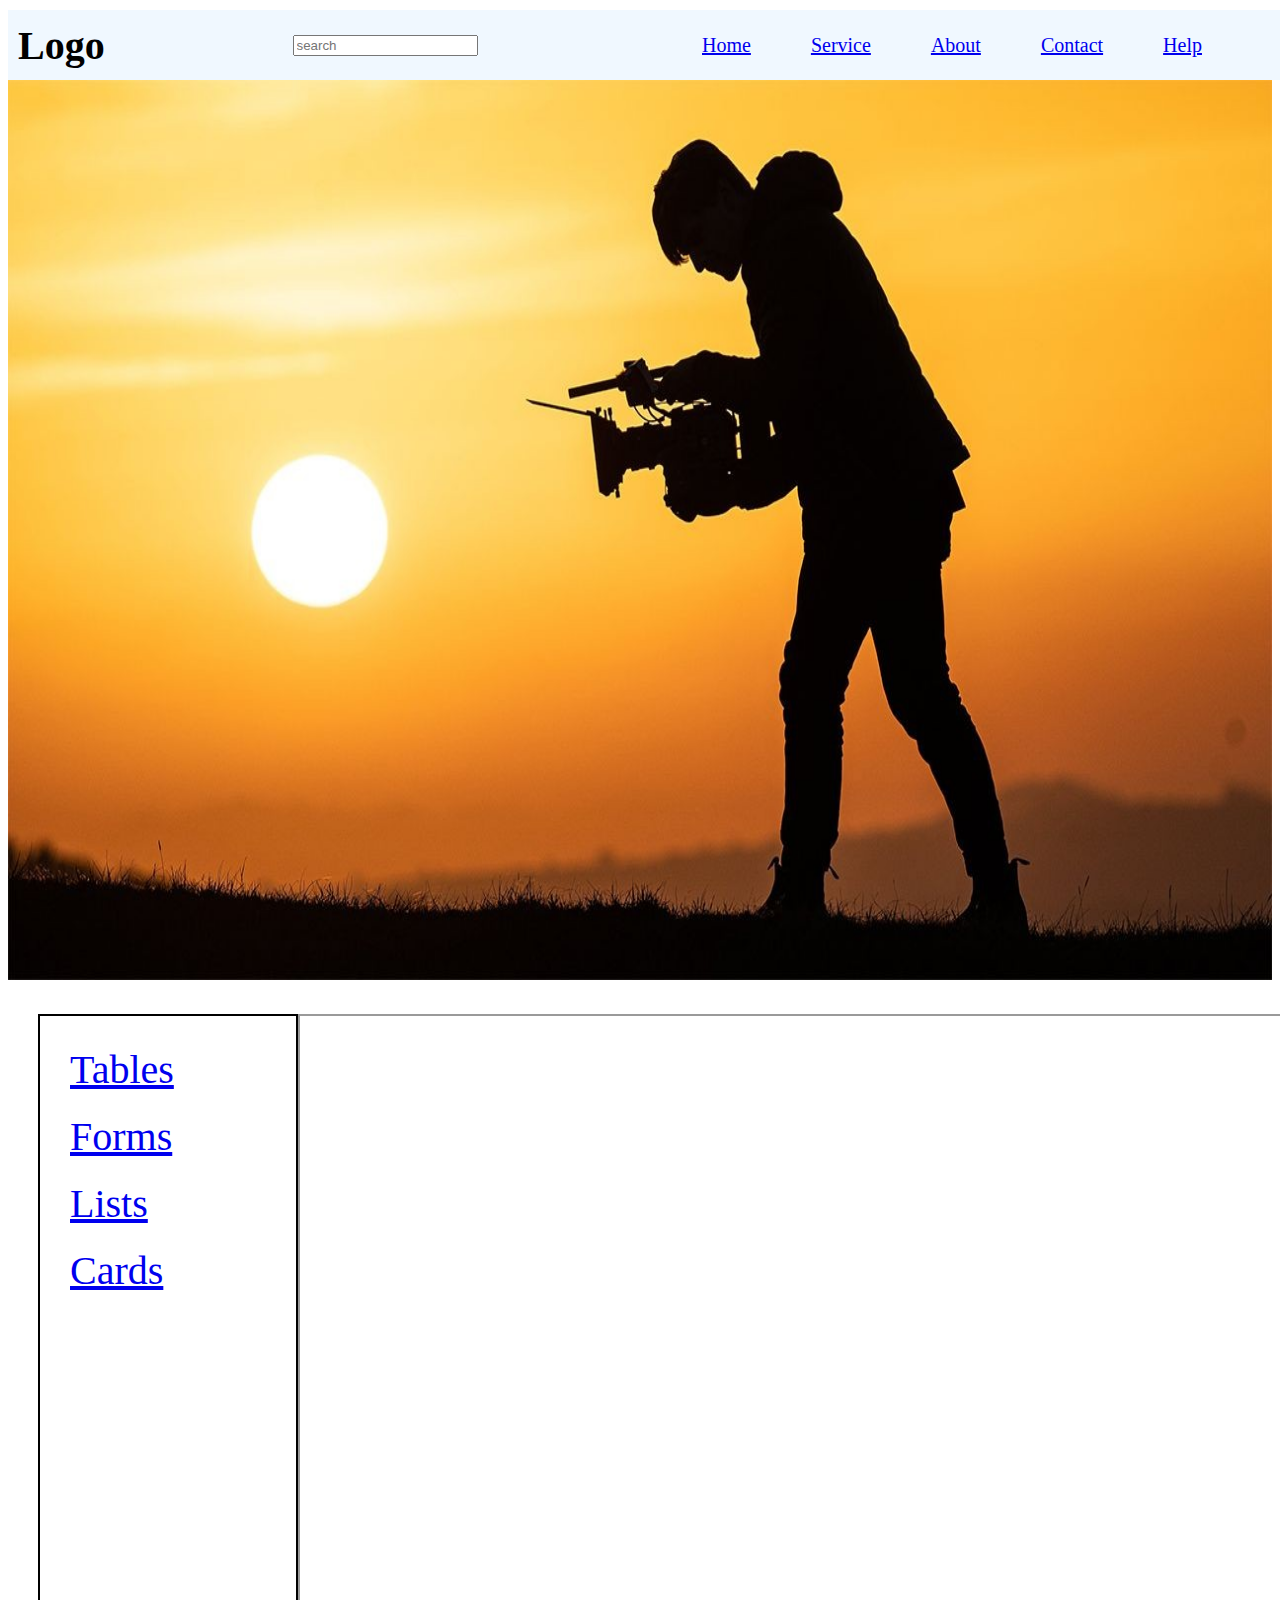
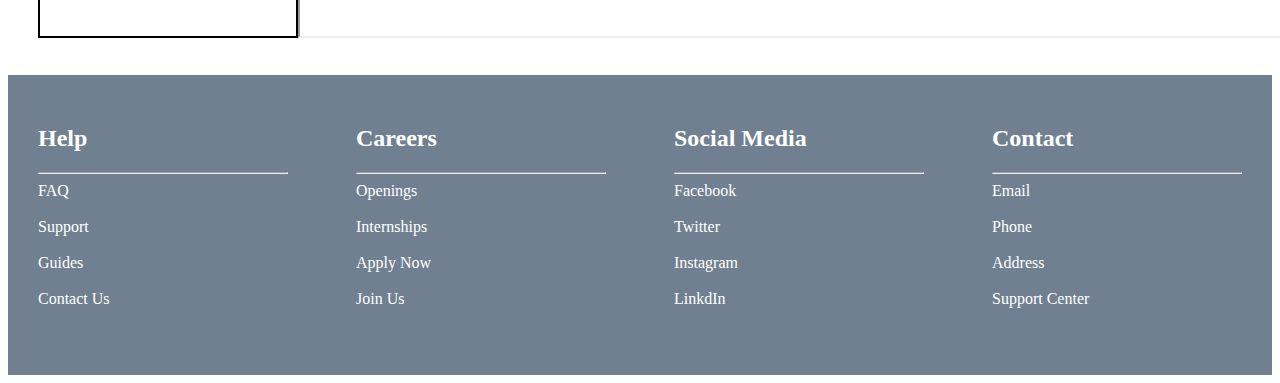
<file: index.html>
<!DOCTYPE html>
<html lang="en">
<head>
    <meta charset="UTF-8">
    <meta name="viewport" content="width=device-width, initial-scale=1.0">
    <title>Logo</title>
    <link rel="stylesheet" href="styles.css">
</head>
<body>
    <header>
        <div class="div2">
         <h1>Logo</h1>
        </div>
        <div class="div3">
            <input type="search" placeholder="search" class="">
        </div>
        <div class="div4">
                <a class="a01" href="./index.html">Home</a>
                <a class="a01" href="#mani">Service</a>
                <a class="a01" href="#mani">About</a>
                <a class="a01" href="#mani">Contact</a>
                <a class="a01" href="#mani">Help</a>
        </div>
    </header>
    <section class="logoo">
        <img src="1681218814048.jpeg"> 
    </section>
    <div class="div5">
        <aside class="div6">
           <a href="./Tables.html" target="frame">Tables</a>
           <a href="./Forms.html" target="frame">Forms</a>
           <a href="./Lists.html" target="frame">Lists</a>
           <a href="./Cards.html" target="frame">Cards</a>
        </aside>
        <section>
            <iframe name="frame" width="1000px" height="620px">
                #document
            </iframe>
        </section>
    </div>
    <footer id="mani">
        <div class="m4478">
            <h2>Help</h2>
            <hr>
            <li>FAQ</li><br>
            <li>Support</li><br>
            <li>Guides</li><br>
            <li>Contact Us</li>
        </div>
        <div class="m4478">
            <h2>Careers</h2>
            <hr>
            <li>Openings</li><br>
            <li>Internships</li><br>
            <li>Apply Now</li><br>
            <li>Join Us</li>
        </div>
        <div class="m4478">
            <h2>Social Media</h2>
            <hr>
            <li>Facebook</li><br>
            <li>Twitter</li><br>
            <li>Instagram</li><br>
            <li>LinkdIn</li>
        </div>
        <div class="m4478">
            <h2>Contact</h2>
            <hr>
            <li>Email</li><br>
            <li>Phone</li><br>
            <li>Address</li><br>
            <li>Support Center</li>
        </div>
    </footer>
</body>
</html>
</file>
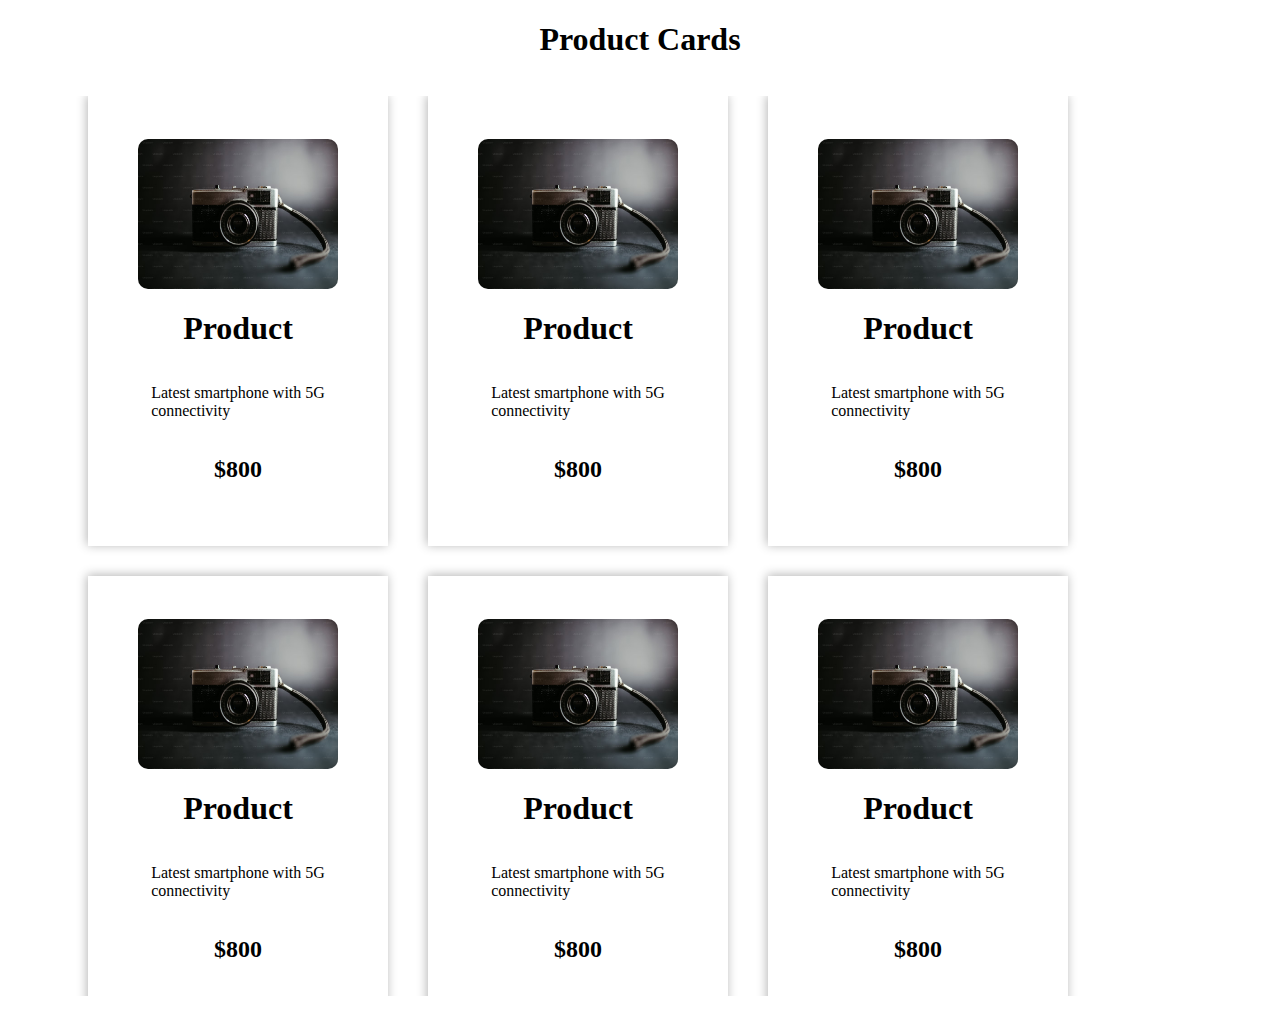
<file: Cards.html>
<!DOCTYPE html>
<html lang="en">

<head>
    <meta charset="UTF-8">
    <meta name="viewport" content="width=device-width, initial-scale=1.0">
    <title>Document</title>
    <link rel="stylesheet" href="styles.css">
</head>

<body>
    <center><h1>Product Cards</h1></center>
    <div class="card01">
        <ul class="carrd">
            <li><img src="./logo img.avif" alt="">
                <h1>Product</h1>
                <p>Latest smartphone with 5G <br> connectivity</p>
                <h2>$800</h2>
            </li>
            <li><img src="./logo img.avif" alt="">
                <h1>Product</h1>
                <p>Latest smartphone with 5G <br> connectivity</p>
                <h2>$800</h2>
            </li>
            <li><img src="./logo img.avif" alt="">
                <h1>Product</h1>
                <p>Latest smartphone with 5G<br> connectivity</p>
                <h2>$800</h2>
            </li>
            <li><img src="./logo img.avif" alt="">
                <h1>Product</h1>
                <p>Latest smartphone with 5G <br>connectivity</p>
                <h2>$800</h2>
            </li>
            <li><img src="./logo img.avif" alt="">
                <h1>Product</h1>
                <p>Latest smartphone with 5G <br>connectivity</p>
                <h2>$800</h2>
            </li>
            <li><img src="./logo img.avif" alt="">
                <h1>Product</h1>
                <p>Latest smartphone with 5G <br>connectivity</p>
                <h2>$800</h2>
            </li>
            <li><img src="./logo img.avif" alt="">
                <h1>Product</h1>
                <p>Latest smartphone with 5G<br> connectivity</p>
                <h2>$800</h2>
            </li>
            <li><img src="./logo img.avif" alt="">
                <h1>Product</h1>
                <p>Latest smartphone with 5G <br>connectivity</p>
                <h2>$800</h2>
            </li>
            <li><img src="./logo img.avif" alt="">
                <h1>Product</h1>
                <p>Latest smartphone with 5G <br>connectivity</p>
                <h2>$800</h2>
            </li>
            <li><img src="./logo img.avif" alt="">
                <h1>Product</h1>
                <p>Latest smartphone with 5G <br>connectivity</p>
                <h2>$800</h2>
            </li>
            <li><img src="./logo img.avif" alt="">
                <h1>Product</h1>
                <p>Latest smartphone with 5G <br>connectivity</p>
                <h2>$800</h2>
            </li>
            <li><img src="./logo img.avif" alt="">
                <h1>Product</h1>
                <p>Latest smartphone with 5G <br>connectivity</p>
                <h2>$800</h2>
            </li>
        </ul>
    </div>
</body>

</html>
</file>
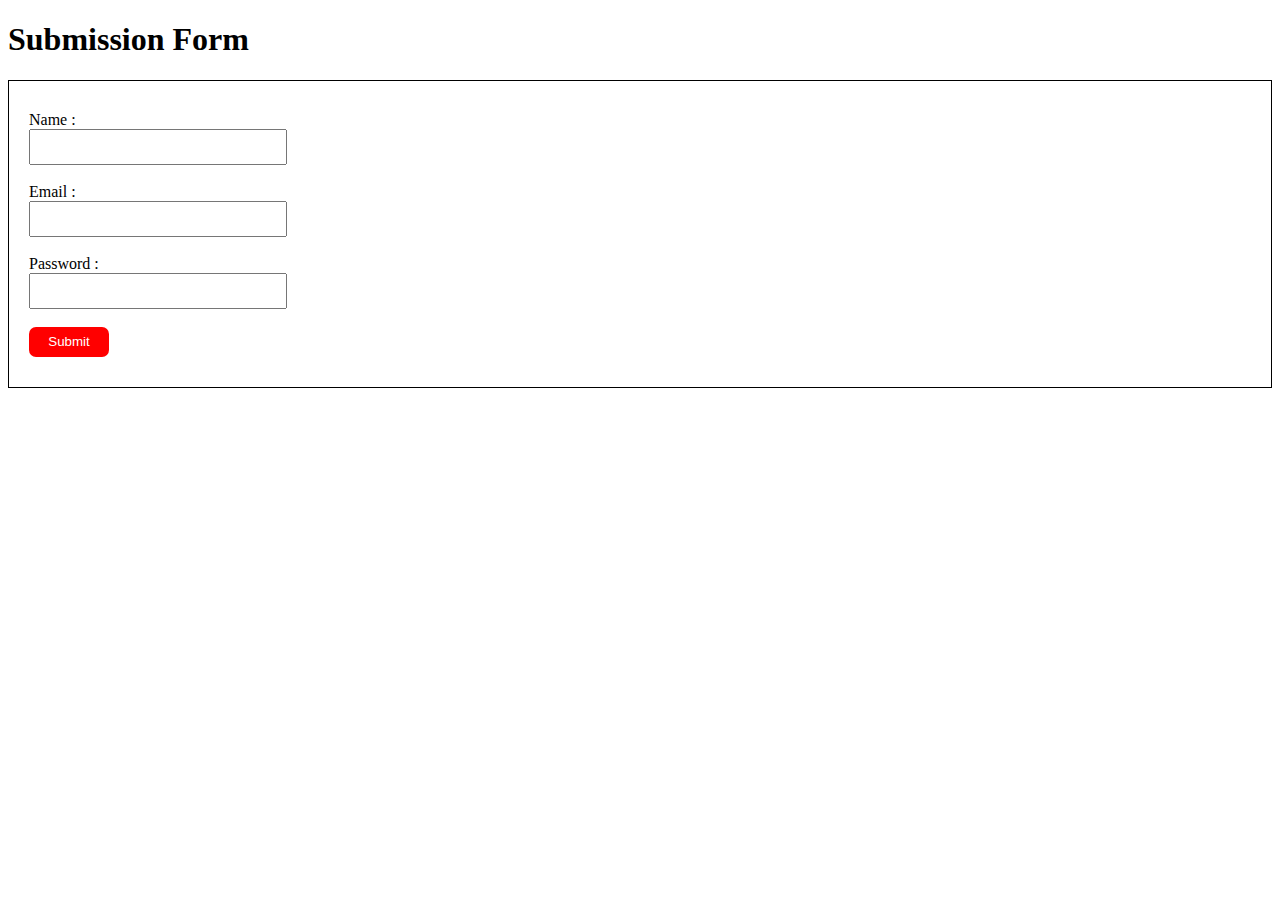
<file: Forms.html>
<!DOCTYPE html>
<html lang="en">
<head>
    <meta charset="UTF-8">
    <meta name="viewport" content="width=device-width, initial-scale=1.0">
    <title>Document</title>
    <link rel="stylesheet" href="styles.css">
</head>
<body>
    <h1>Submission Form</h1>
   <div class="form">
    <label for="name">Name :</label>
    <input type="text" id="name" required=""><br>

    <label for="email">Email :</label>
    <input type="email" id="email" required=""><br>                                                                                                                                                                 

    <label for="password">Password :</label>
    <input type="password" id="password" required=""><br>

    <input type="submit" class="submit">
   </div>
</body>
</html>
</file>
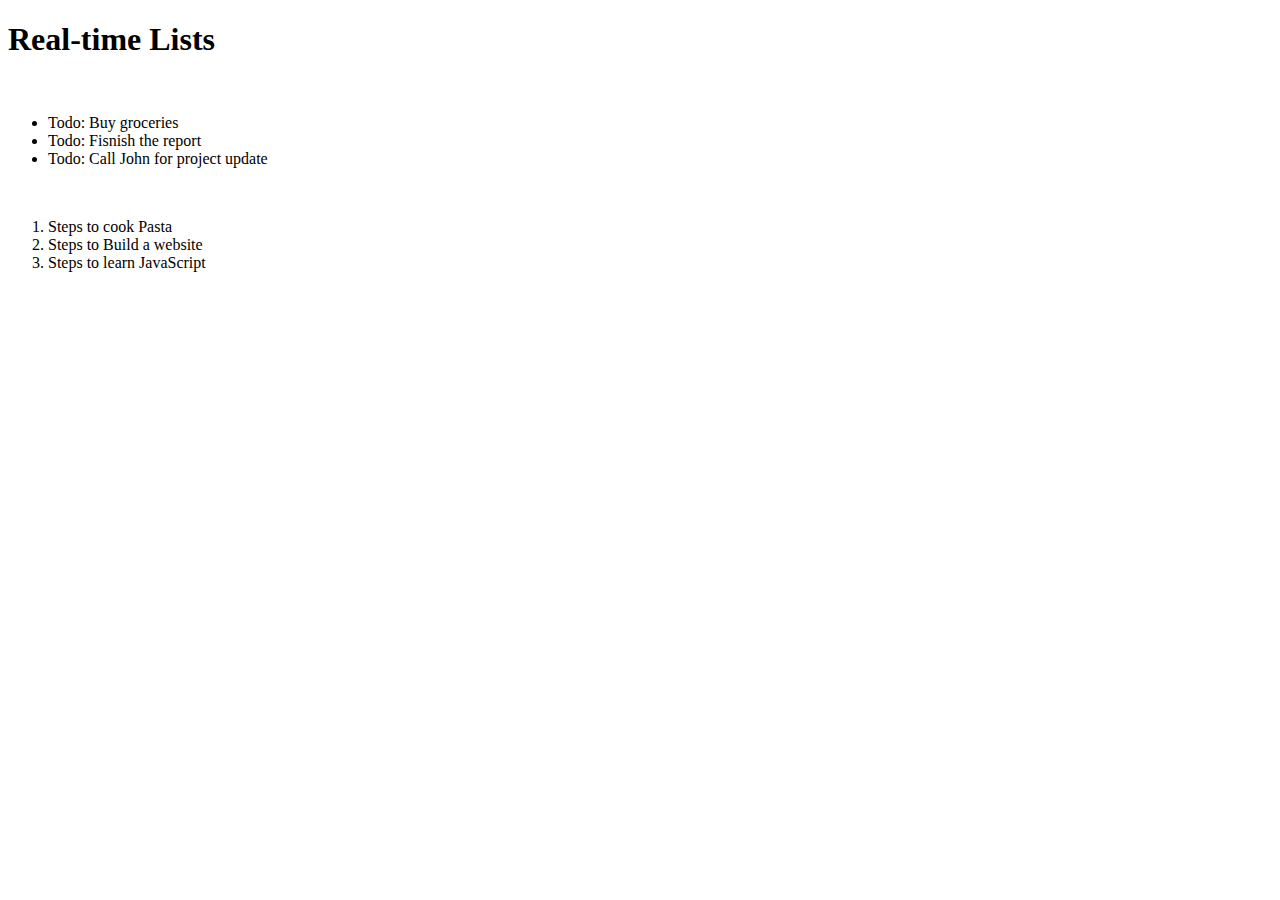
<file: Lists.html>
<!DOCTYPE html>
<html lang="en">
<head>
    <meta charset="UTF-8">
    <meta name="viewport" content="width=device-width, initial-scale=1.0">
    <title>Document</title>
    <link rel="stylesheet" hfref="styles.css">
</head>
<body>
    <div class="listt">
        <h1>Real-time Lists</h1><br>
        <ul class="ul0001">
            <li>Todo: Buy groceries</li>
            <li>Todo: Fisnish the report</li>
            <li>Todo: Call John for project update</li>
        </ul><br>
        <ol>
            <li>Steps to cook Pasta</li>
            <li>Steps to Build a website</li>
            <li>Steps to learn JavaScript</li>
        </ol>
    </div>
</body>
</html>
</file>
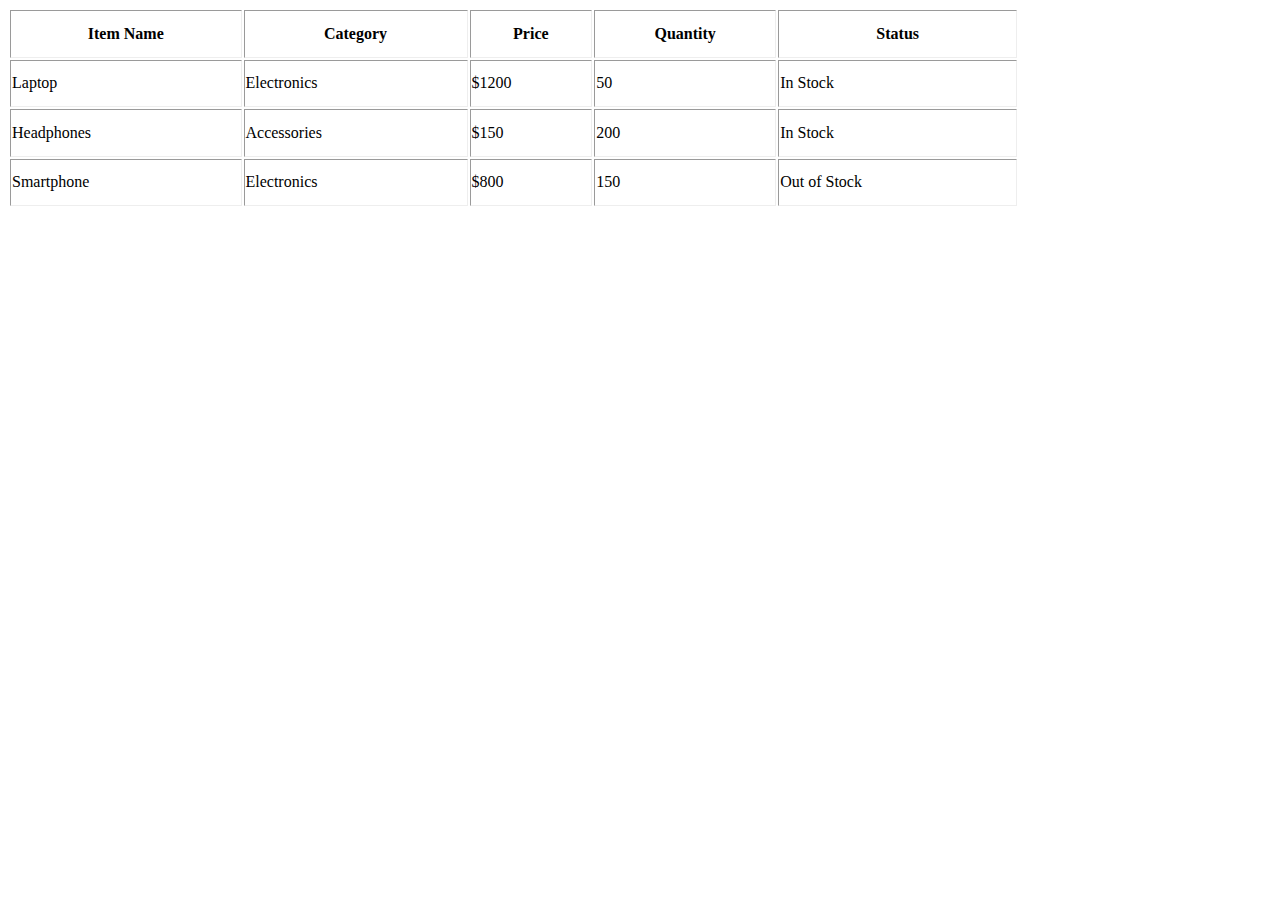
<file: Tables.html>
<!DOCTYPE html>
<html lang="en">
<head>
    <meta charset="UTF-8">
    <meta name="viewport" content="width=device-width, initial-scale=1.0">
    <title>Tables</title>
    <link rel="stylesheet" href="styles.css">
</head>
<body>
    <div class="div7">
    <table class=table border="1">
        <tr>
            <th>Item Name</th>
            <th>Category</th>
            <th>Price</th>
            <th>Quantity</th>
            <th>Status</th>
        </tr>
        <tr>
            <td>Laptop</td>
            <td>Electronics</td>
            <td>$1200</td>
            <td>50</td>
            <td>In Stock</td>
        </tr>
        <tr>
            <td>Headphones</td>
            <td>Accessories</td>
            <td>$150</td>
            <td>200</td>
            <td>In Stock</td>
        </tr>
        <tr>
            <td>Smartphone</td>
            <td>Electronics</td>
            <td>$800</td>
            <td>150</td>
            <td>Out of Stock</td>
        </tr>
    </table>
    </div>
</body>
</html>
</file>
<file: styles.css>
header{
    display: flex;
    justify-content: space-between;
    list-style-type: none;
    align-items: center;
    width: 100%;
    height: 50px;
    background-color: aliceblue;
    padding: 10px;
    margin-top: 10px;
}
.mi{
    width: 300px;
}
.logoo img{
    width: 100%;
    height: 100vh;
    overflow: hidden;
}
.div2{
    width: 50px;
    font-size: 20px;
}
.div4{
    display: flex;
    justify-content: space-between;
    font-size: 20px;
    gap: 60px;
    padding-right: 80px;
}
.div3{
    border-radius: 20px;
}
.div5{
    display: flex;
    font-weight: 100px;
    width: 100%;
    font-size: 30px;
    list-style-type: none;
    border-radius: 60px;
    padding: 30px;
}
frame{
    width: 100%;
    height: 440px;
    border: 10px solid black;
}
.div6{
    display: flex;
    width: 300px;
    height: 440px;
    flex-direction: column;
    list-style-type: none;
    font-size: 40px;
    padding: 30px 10px 150px 30px;
    row-gap: 20px;
    border: 2px solid black;
    color:blanchedalmond;
}
table{
    border: 0px solid;
    width: 100px;
}
footer{
    display: flex;
    justify-content: space-between;
    background-color: slategray;
    list-style-type: none;
    width: 100%; 
    height: 300px;
}
.m4478{
    color: #fff;
    padding: 30px;
    width: 250px;
}
.div7{
    width: 100%;
    height: 400px;
    align-items: center;
}
.table{
    width: 80%;
    height: 200px;
}
.form{
    border: 1px solid black;
    display: flex;
    flex-direction: column;
    padding: 30px 20px;
}
.form input{
    width: 250px;
    height: 30px;
}
.form .submit{
    width: 80px;
    height: 30px;
    border: none;
    border-radius: 7px;
    color: white;
    background-color: red;
}
.card01 {
    display: flex;
    flex-direction: column;
    width: 100%;
    height: 100%;
}
.carrd {
    list-style-type: none;
    width: 100%;
    height: 100vh;
    display: flex;
    flex-wrap: wrap;
    row-gap: 30px;
    overflow-x: hidden;
}
.card01 img{
    width: 200px;
    height: 150px;
    border-radius: 10px;
}
.carrd li {
    width: 300px;
    height: 450px;
    border: 1px solid black;
    display: flex;
    flex-direction: column;
    align-items: center;
    justify-content: center;
    box-shadow: -1px -1px 10px rgba(0, 0, 0, 0.3);
    border: none;
    margin-left: 40px;
}
</file>
